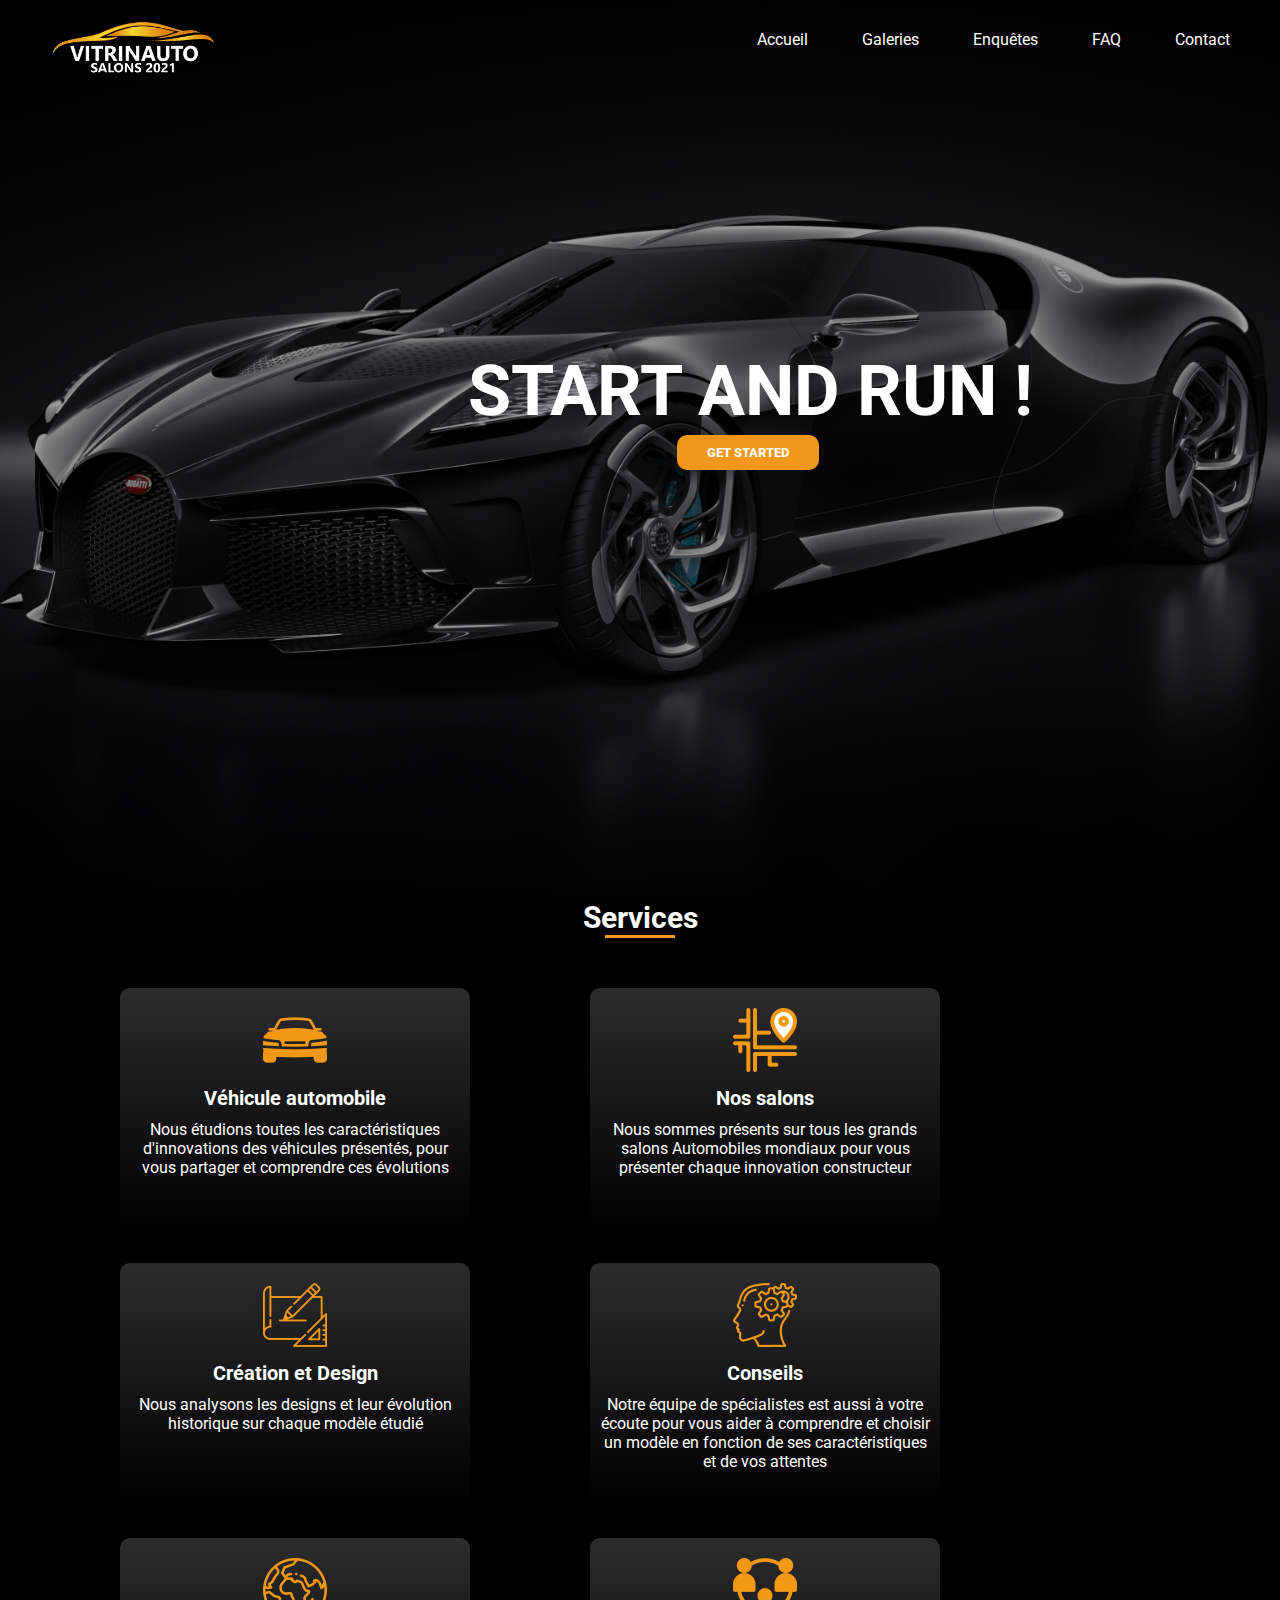
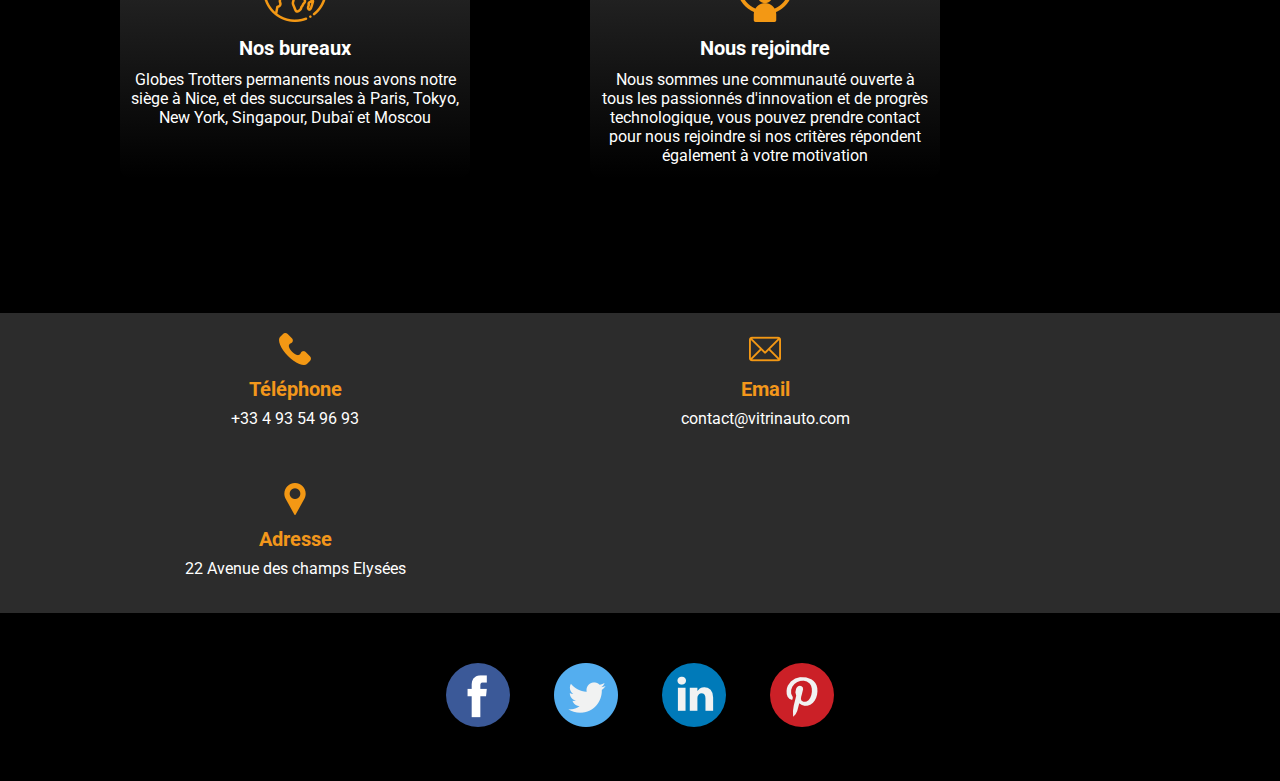
<file: index.html>
<!DOCTYPE html>
<html lang="fr">
  <head>
    <meta charset="UTF-8"/>
    <meta name="viewport" content="width=device-width, initial-scale=1.0" />
    <link rel="stylesheet" href="style.css"/>
    <link href="https://fonts.googleapis.com/css2?family=Roboto:wght@300&display=swap" rel="stylesheet"/>
    <title>Vitrinauto</title>
  </head>
  <body>
    <!-- navbar -->
    <nav>
      <div class="logo">
        <a href="index.html"><img src="img/logo.png" alt="" /></a>
      </div>
      <ul> 
        <li><a class="cool" href="index.html">Accueil</a></li>
        <li><a class="cool" href="/vitrinauto/file/galerie.html">Galeries</a></li>
        <li><a class="cool" href="/vitrinauto/file/enquete.html">Enquêtes</a></li>
        <li><a class="cool" href="/vitrinauto/file/faq.html">FAQ</a></li>
        <li><a class="cool" href="/vitrinauto/file/contact.html">Contact</a></li>
      </ul>

      <div class="titre">
        <h1>Start and run !</h1>
        <div class="button">
          <a href="#section1">Get Started</a>
        </div>
      </div>
    </nav>
    <!-- fin navbar -->

    <!-- section -->
    <section id="section1">
      <div class="rubrique">
        <h2>Services</h2>
        <div class="line"></div> 
      </div>
        <div class="box">
          <img src="img/car.png" alt="">
          <h3>Véhicule automobile</h3>
          <p>Nous étudions toutes les caractéristiques d'innovations des véhicules présentés, pour vous partager et comprendre ces évolutions</p>
        </div>

        <div class="box">
          <img src="img/navigation.png" alt="">
          <h3>Nos salons</h3>
          <p>Nous sommes présents sur tous les grands salons Automobiles mondiaux pour vous présenter chaque innovation constructeur</p>
        </div>

        <div class="box">
          <img src="img/sketch.png" alt="">
          <h3>Création et Design</h3>
          <p>Nous analysons les designs et leur évolution historique sur chaque modèle étudié</p>
        </div>

        <div class="box">
          <img src="img/thinking.png" alt="">
          <h3>Conseils</h3>
          <p>Notre équipe de spécialistes est aussi à votre écoute pour vous aider à comprendre et choisir un modèle en fonction de ses caractéristiques et de vos attentes</p>
        </div>

        <div class="box">
          <img src="img/planet.png" alt="">
          <h3>Nos bureaux</h3>
          <p>Globes Trotters permanents nous avons notre siège à Nice, et des succursales à Paris, Tokyo, New York, Singapour, Dubaï et Moscou</p>
        </div>

        <div class="box">
          <img src="img/join.png" alt="">
          <h3>Nous rejoindre</h3>
          <p>Nous sommes une communauté ouverte à tous les passionnés d'innovation et de progrès technologique, vous pouvez prendre contact pour nous rejoindre si nos critères répondent également à votre motivation</p>
        </div>
       </section>
     <!-- Fin section -->

     <!-- footer -->
    <div class="foot">
      <div class="box2">
        <img src="img/phone-call.png" alt="">
        <h4>Téléphone</h4>
        <p>+33 4 93 54 96 93</p>
      </div>
      <div class="box2">
        <img src="img/email.png" alt="">
        <h4>Email</h4>
        <p>contact@vitrinauto.com</p>
      </div>
      <div class="box2">
        <img src="img/map.png" alt="">
        <h4>Adresse</h4>
        <p>22 Avenue des champs Elysées</p>
      </div>
    </div>

    <footer>
      <a href="#"><img src="img/facebook.png" alt=""></a>
      <a href="#"><img src="img/twitter.png" alt=""></a>
      <a href="#"><img src="img/linkedin.png" alt=""></a>
      <a href="#"><img src="img/pinterest.png" alt=""></a>
    </footer>
    <!-- Fin footer -->
   
  </body>
</html>
</file>
<file: style.css>
/* INDEX.HTML */

* {
  box-sizing: border-box;
  margin: 0px;
  padding: 0px;
  font-family: 'Roboto', sans-serif;
}

html {
  scroll-behavior: smooth;
}

/* Nav */
nav {
  background-image:linear-gradient(rgba(0,0,0,0.4),rgba(0,0,0,0.4)),url("img/bugatti.jpg");
  position:relative;
  background-position: center;
  height: 100vh;
  background-size: cover;
}

ul {
  float: right;
}

nav ul li {
  display: inline-block;
  text-decoration: none;
  padding-top:30px;
}


nav ul li a {
  text-decoration: none;
  padding-right: 50px;
  color:white;
  display: inline-block;
}

.cool::after{
  content:'';
  display: block;
  width: 0;
  height: 2px;
  background: #f3971b;
  transition: width .3s;
}

.cool:hover::after{
  width: 100%;
  transition: width .3s;
}

.logo a img {
  display: inline;
  margin-left: 50px;
  float: left;
  width: 13%;
  padding-top:20px;
}


/* Titre */
.titre h1{
  color:white; 
  text-transform: uppercase;
  font-size: 70px;
  text-align: center;
  padding-top: 275px;
  padding-bottom: 10px;
}


.titre{
  position: relative;
  text-align:center;
  margin-left: 0px;
  margin-right: 0px;
  display: inline-block;
  width: 1500px;
}

.titre .button a{
  padding:10px 30px;
  margin-right: 5px;
  font-size:13px ;
  text-transform: uppercase;
  background-color: #f3971b;
  font-weight: 800;
  border-radius: 10px;
  text-decoration: none;
  color:white;
}


.titre .button a:hover{
  transition: 0.8s;
  background-color: white;
  color:#f3971b;
}

/* section */

section{
background-color:black;
overflow: auto;
padding-bottom:100px;
}

.box{
  text-align: center;
  float: left;
  width: 350px;
  height: 240px;
  margin-left:120px;
  margin-bottom:35px;
  padding-top:20px;
  padding-right:10px;
  padding-left:10px;
  text-align : center;
  color:white;
  background: -moz-linear-gradient(top, rgba(44,44,44,1) 0%, rgba(44,44,44,0.99) 1%, rgba(125,185,232,0) 100%); /* FF3.6-15 */
  background: -webkit-linear-gradient(top, rgba(44,44,44,1) 0%,rgba(44,44,44,0.99) 1%,rgba(125,185,232,0) 100%); /* Chrome10-25,Safari5.1-6 */
  background: linear-gradient(to bottom, rgba(44,44,44,1) 0%,rgba(44,44,44,0.99) 1%,rgba(125,185,232,0) 100%); /* W3C, IE10+, FF16+, Chrome26+, Opera12+, Safari7+ */
  filter: progid:DXImageTransform.Microsoft.gradient( startColorstr='#2c2c2c', endColorstr='#007db9e8',GradientType=0 ); /* IE6-9 */
  border-radius: 10px;
}

.box:hover{
  -webkit-transform: scale(1.1);
  -ms-transform: scale(1.1);
  transform: scale(1.1);
  transition: all 0.3s ease;
}

.rubrique{
  text-align: center;
  margin-bottom: 50px;
}


.rubrique .line{
  width: 70px;
  margin-left:auto;
  margin-right: auto;
  color: #f3971b;
  border-bottom: 3px solid #f3971b;
}

.rubrique h2{
  color:white;
  font-size: 30px;
}

.box h3{
  padding-top:10px;
  font-size: 20px;
}

.box p{
  padding-top:10px;
}

/* footer */

.foot{
  background-color:rgb(44, 44, 44) ;
  overflow: auto;
}

.box2{
  text-align: center;
  float: left;
  width: 350px;
  height: 150px;
  margin-left:120px;
  padding-top:20px;
  padding-right:10px;
  padding-left:10px;
  text-align : center;
  color:white;
}

.foot p{
  padding-top:8px;
}

.foot h4{
  color:#f3971b;
  padding-top:8px;
  font-size: 20px;
}

footer{
  background-color:black;
  text-align: center;
  overflow: auto;
}

footer img{
  margin-left: 20px;
  margin-right: 20px;
  padding-bottom:50px;
  padding-top:50px;
}


/* GALERIE.HTML */

aside{
  overflow: auto;
  background-color:black;
}

.sous_bloc a img{
  float: left;
  margin-right: 50px;
  width: 25%;
}

.sous_bloc a img:hover{
  -webkit-transform: scale(1.1);
  -ms-transform: scale(1.1);
  transform: scale(1.1);
  transition: all 0.3s ease;
}

.sous_bloc a{
  color: #f3971b;
  text-decoration: none;
  font-size: 25px;
}

.sous_bloc a:hover{
  transition: 0.8s;
  color:white;
}

.sous_bloc p{
  color: white;
  font-size: 17px;
  padding-top:7px;

}

.bloc4{
  height: 250px;
  margin-left: 100px;
}

.line2{
  width: 1000px;
  color: #f3971b;
  border-bottom: 3px solid #f3971b;
  padding-left: 100px;
  padding-top:30px;
}



.box1 img{
  width: 100%;
  border-radius: 10px;
  margin-top:10px
}

.box1 h3{
  padding-top:15px;
  font-size: 25px;
}

.box1 p{
  padding-top:15px;
  color: #f3971b;
  font-size: 17px;
}

.box1{
  float: left;
  width: 450px;
  height: 570px;
  margin-left:40px;
  margin-top:35px;
  margin-bottom:35px;
  padding-top:20px;
  padding-right:10px;
  padding-left:10px;
  color:white;
  background: -moz-linear-gradient(top, rgba(44,44,44,1) 0%, rgba(44,44,44,0.99) 1%, rgba(125,185,232,0) 100%); /* FF3.6-15 */
  background: -webkit-linear-gradient(top, rgba(44,44,44,1) 0%,rgba(44,44,44,0.99) 1%,rgba(125,185,232,0) 100%); /* Chrome10-25,Safari5.1-6 */
  background: linear-gradient(to bottom, rgba(44,44,44,1) 0%,rgba(44,44,44,0.99) 1%,rgba(125,185,232,0) 100%); /* W3C, IE10+, FF16+, Chrome26+, Opera12+, Safari7+ */
  filter: progid:DXImageTransform.Microsoft.gradient( startColorstr='#2c2c2c', endColorstr='#007db9e8',GradientType=0 ); /* IE6-9 */
  border-radius: 10px;
}

section{
  background-color:black;
  overflow: auto;
  padding-bottom:100px;
  }

.box1:hover{
  -webkit-transform: scale(1.1);
  -ms-transform: scale(1.1);
  transform: scale(1.1);
  transition: all 0.3s ease;
  }


  /* contact */
  article{
    overflow: auto;
    background-color:black;
   
  }

  .blox{
    height: 450px;
    float: left;
    width: 350px;
    margin-left:120px;
    margin-bottom:35px;
    padding-top:20px;
    padding-right:10px;
    padding-left:10px;
    color:white;
    border-radius: 10px;
  }

  iframe{
    margin-left: 200px;
    border-radius:10px;
  }

  label {
    display: block;
    font: 1rem 'Fira Sans', sans-serif;
    color: white;
  }

  input, label {
      margin: .4rem 0;
  }

  input, textarea{
    border-radius: 5px;
    outline: none;
  }

  .rubrique2{
    text-align: center;
    margin-bottom: 50px;
  }

  .rubrique2 .line{
    width: 70px;
    margin-left:auto;
    margin-right: auto;
    color: #f3971b;
    border-bottom: 3px solid #f3971b;
  }

  .rubrique2 h2{
    color:white;
    margin-top:100px;
  }

  button{
    margin-top: 20px;
    background-color: #f3971b;
    border: none;
    color: white;
    padding: 16px 32px;
    text-align: center;
    text-decoration: none;
    display: inline-block;
    font-size: 16px;
    margin: 4px 2px;
    transition-duration: 0.4s;
    cursor: pointer;
    border-radius:10px;
    font-weight: bold;
  }

  .button1 {
    background-color: white; 
    color: black; 

  }
  
  .button1:hover {
    background-color: #f3971b;
    color: white;
  }

  .box3 p{
    padding-top:15px;
    color: #f3971b;
    font-size: 17px;
  }
  
  .box3{
    float: left;
    width: 280px;
    height: 350px;
    margin-left:80px;
    margin-top:35px;
    margin-bottom:35px;
    padding-top:20px;
    padding-right:10px;
    padding-left:10px;
    color:white;
    background: -moz-linear-gradient(top, rgba(44,44,44,1) 0%, rgba(44,44,44,0.99) 1%, rgba(125,185,232,0) 100%); /* FF3.6-15 */
    background: -webkit-linear-gradient(top, rgba(44,44,44,1) 0%,rgba(44,44,44,0.99) 1%,rgba(125,185,232,0) 100%); /* Chrome10-25,Safari5.1-6 */
    background: linear-gradient(to bottom, rgba(44,44,44,1) 0%,rgba(44,44,44,0.99) 1%,rgba(125,185,232,0) 100%); /* W3C, IE10+, FF16+, Chrome26+, Opera12+, Safari7+ */
    filter: progid:DXImageTransform.Microsoft.gradient( startColorstr='#2c2c2c', endColorstr='#007db9e8',GradientType=0 ); /* IE6-9 */
    border-radius: 10px;
   
    text-align: center;
  }
  
  .box3:hover{
    -webkit-transform: scale(1.1);
    -ms-transform: scale(1.1);
    transform: scale(1.1);
    transition: all 0.3s ease;
    }

    .box3 img{
      width: 90%;
    }
   
    /* faq */

    #faq{
      background-color: black;
      overflow: auto;
      padding-left: 200px;
      padding-right: 200px;
    }

    #faq .lexique{
      text-align: center;
    }

    .btnsearch{
      margin-top: 20px;
      background-color: #f3971b;
      border: none;
      color: white;
      padding: 1px 22px;
      text-align: center;
      text-decoration: none;
      display: inline-block;
      font-size: 15px;
      margin: 4px 2px;
      transition-duration: 0.4s;
      cursor: pointer;
      border-radius:10px;
      font-weight: bold;
    }

    h4{
      color: #f3971b;
      font-size: 25px;
      padding-top:40px;
    }

    h5{
      color:white;
      padding-top:7px;
      font-size:16px;
    }

    /* enquete */

    #enquete{
      background-color: black;
      overflow: auto;
    }

    h6{
      color:white;
      font-size: 18px;
    }

    .titre_enquete{
      color: #f3971b;
      font-size: 25px;
      padding-bottom:40px;
    }

    .radio input{
      display: inline-block;
    }

    .radio {
      display: inline-block;
    }

    .radio label{
      display: inline-block;
    }

    .radio input{
      display: inline-block;
    }

    .q2{
      padding-top:70px;
    }

    .q3{
      padding-top:15px;
      display: inline-block;
    }

    .button_enquete{
      margin-top:40px;
      outline: none;
    }

    .button_enquete:hover {
      background-color: white;
      color: #f3971b;
    }
</file>
